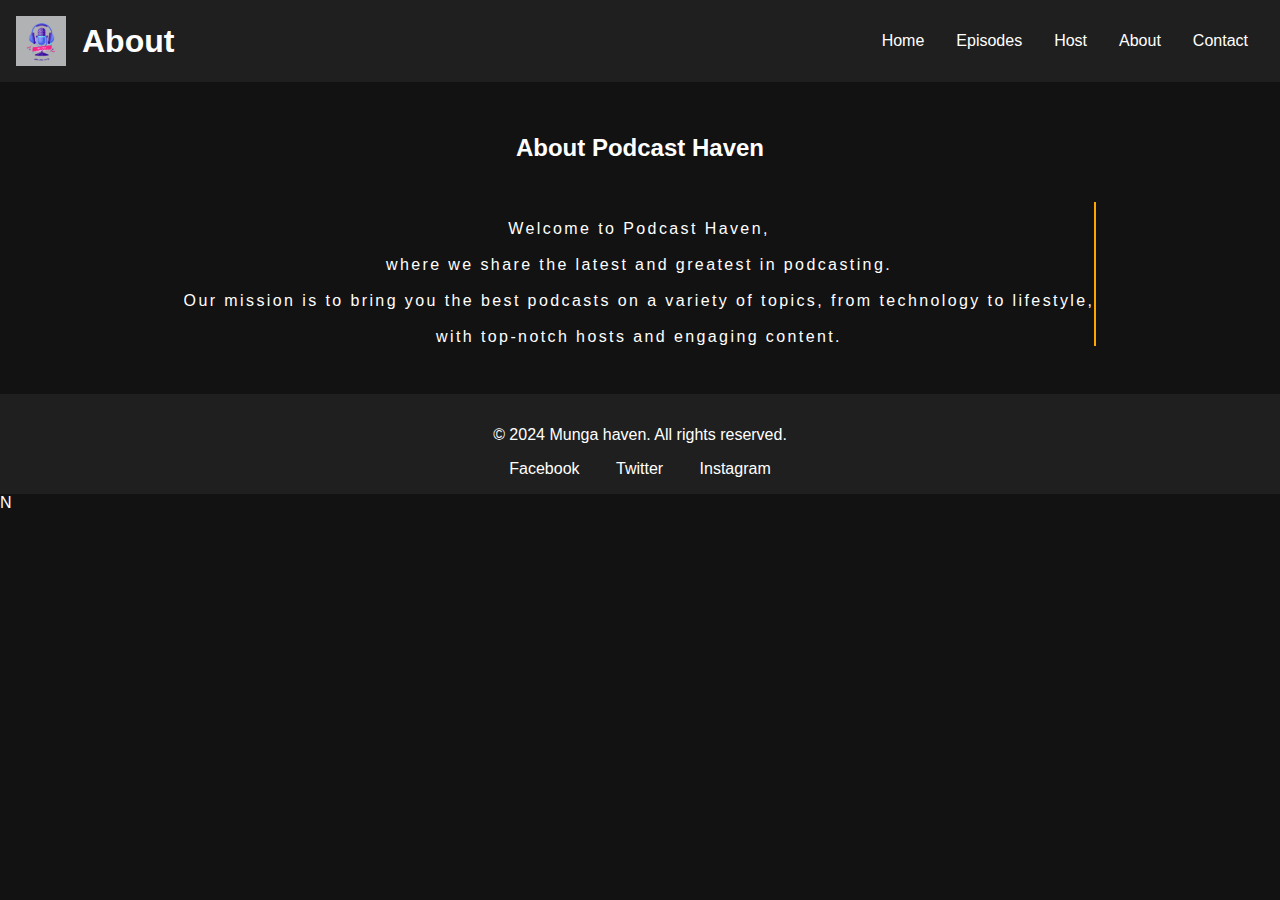
<file: pod/about.html>
<!DOCTYPE html>
<html lang="en">
<head>
  <meta charset="UTF-8">
  <meta name="viewport" content="width=device-width, initial-scale=1.0">
  <title>About Podcast</title>
  <link rel="stylesheet" href="about.css">
</head>
<body>
  <div class="header">
    <img src="logo.jpeg" alt="Podcast Logo" class="logo" />
    <h1>About</h1>
    <nav>
      <ul>
          <li><a href="home.html">Home</a></li>
          <li><a href="index.html">Episodes</a></li>
          <li><a href="host.html" class="button">Host</a></li>
          <li><a href="about.html">About</a></li>
          <li><a href="#contact">Contact</a></li>
      </ul>
    </nav>
  </div>

  <section class="about" id="about">
    <h2>About Podcast Haven</h2>
    <p class="typewriter">
    <br>Welcome to Podcast Haven,<br>
    <br>  where we share the latest and greatest in podcasting.<br>
    <br>  Our mission is to bring you the best podcasts on a variety of topics, from technology to lifestyle,<br>
    <br>  with top-notch hosts and engaging content.</p>
  </section>

  <footer class="footer">
    <p>&copy; 2024 Munga haven. All rights reserved.</p>
    <div class="social-links">
      <a href="#facebook">Facebook</a>
      <a href="#twitter">Twitter</a>
      <a href="#instagram">Instagram</a>
    </div>
  </footer>
</body>
</html>
N
</file>
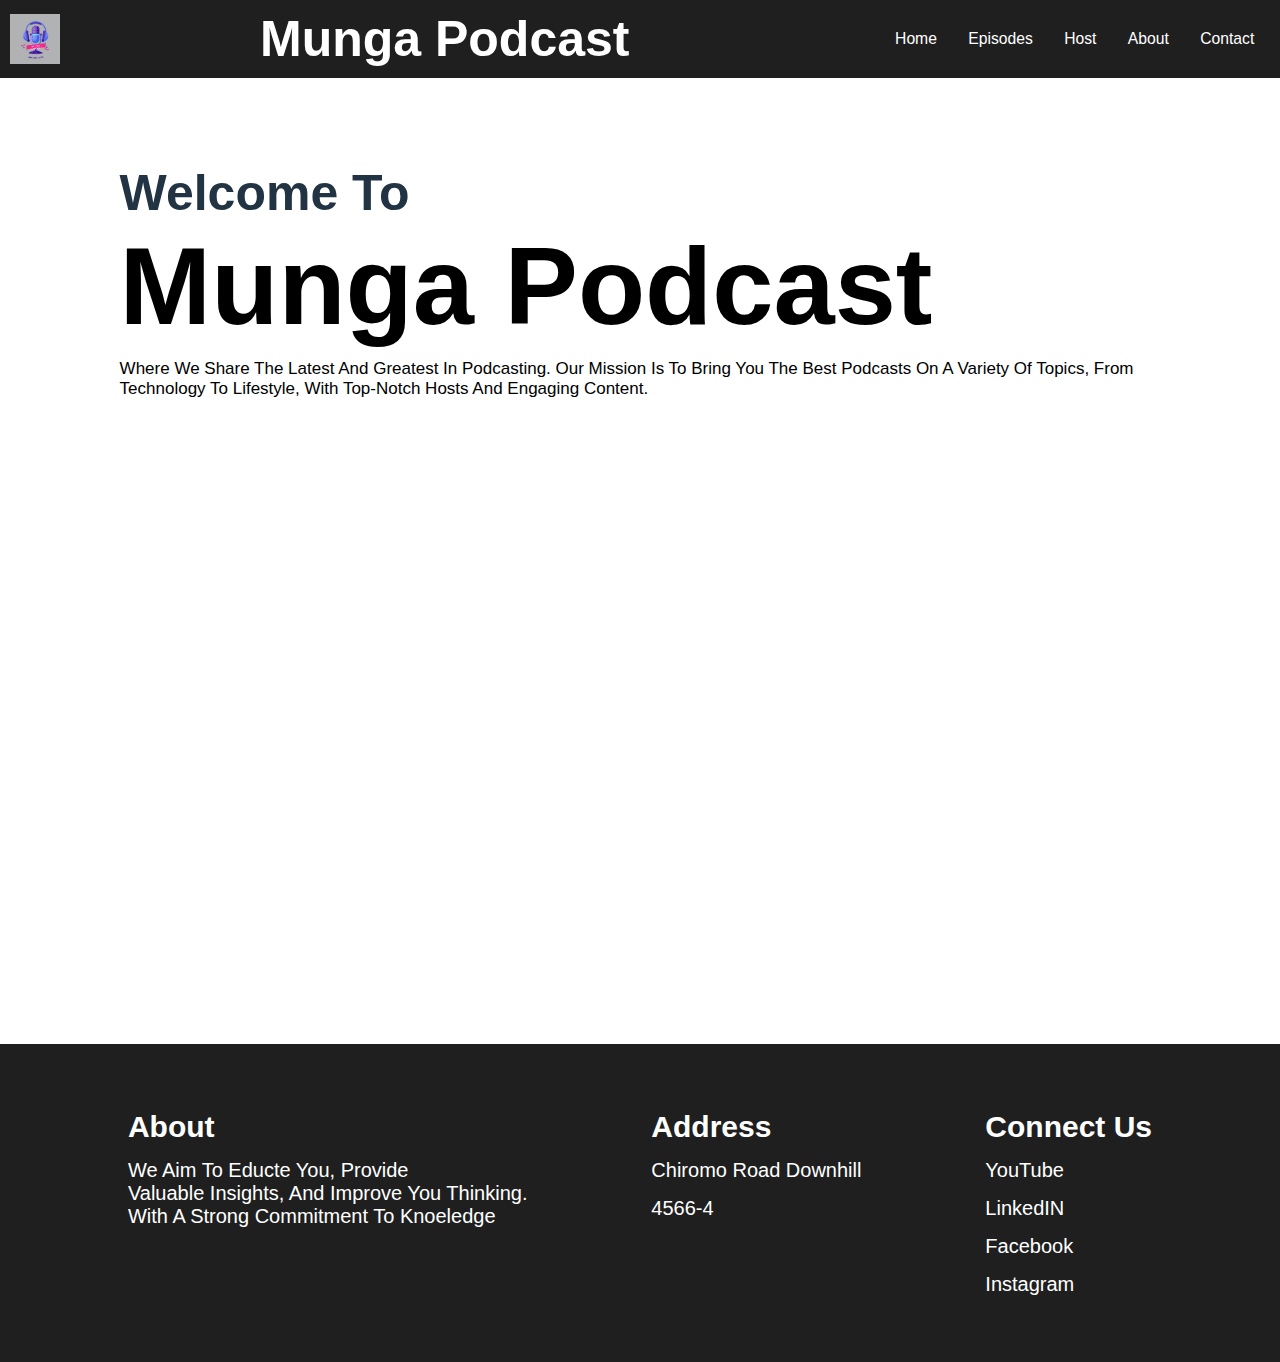
<file: pod/home.html>
<!DOCTYPE html>
<html lang="en">
<head>
    <meta charset="UTF-8">
    <meta name="viewport" content="width=device-width, initial-scale=1.0">
    <title>Munga podcast</title>
    <link rel="stylesheet"href="home.css">

</head>
<body>
  <div class="header">
    <img src="logo.jpeg" alt="Podcast Logo" class="logo" />
    <h1>Munga Podcast</h1>
    <nav>
      <ul>
        <li><a href="home.html">Home</a></li>
        <li><a href="index.html">Episodes</a></li>
        <li><a href="host.html" class="button">Host</a></li>
        <li><a href="about.html">About</a></li>
        <li><a href="#contact">Contact</a></li>
      </ul>
    </nav>
  </div>

    <div id="home" class="main-home">

        <div class="inner-home">
            <div class="main-inner-home left">
                <div class="left-content">
                    <h3>Welcome to</h3>
                    <h1>Munga podcast</h1>
                    <p>where we share the latest and greatest in podcasting.
                       Our mission is to bring you the best podcasts on a variety of topics, from technology to lifestyle,
                       with top-notch hosts and engaging content.</p>

            </div>
        </div>
     </div>
   </div>
  </div>



    <!-- footer -->


    <div class="footer">
        <div class="text">
            <h2>About</h2>
            <p> we aim to educte you, provide <br>
              valuable insights, and improve you thinking.<br>
              With a strong commitment to knoeledge <br></p>

        </div>
        <div class="text">
            <h2>Address</h2>
            <p>Chiromo Road Downhill</p>
            <p>4566-4</p>


        </div>
        <div class="text">
            <h2>Connect Us</h2>
            <p>YouTube</p>
            <p>LinkedIN</p>
            <p>Facebook</p>
            <p>Instagram</p>

        </div>
    </div>
</div>

</body>
</html>
</file>
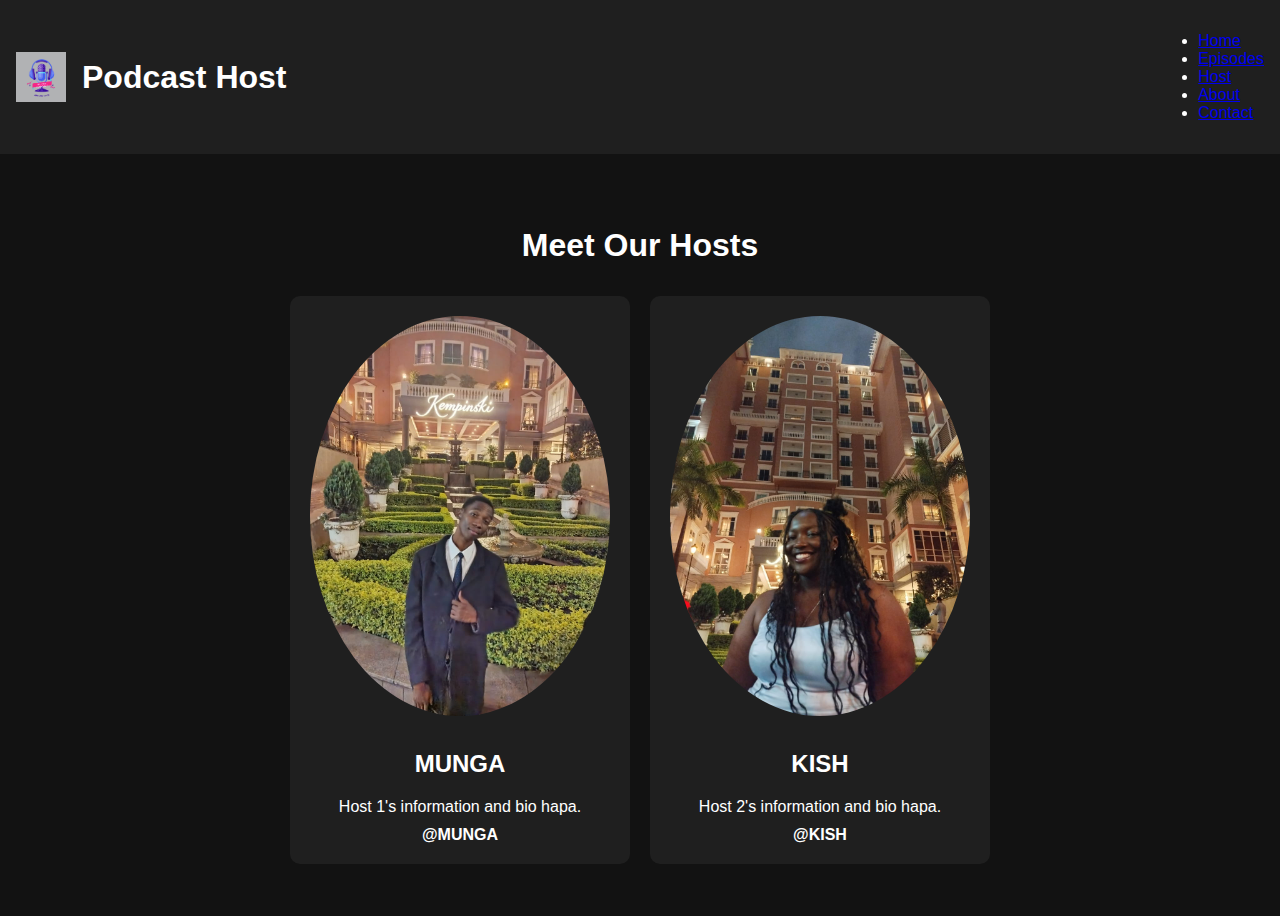
<file: pod/host.html>
<!DOCTYPE html>
<html lang="en">
<head>
    <meta charset="UTF-8">
    <meta name="viewport" content="width=device-width, initial-scale=1.0">
    <title>Podcast Hosts</title>
    <link rel="stylesheet" href="host.css">
</head>
<body>
  <div class="header">
    <img src="logo.jpeg" alt="Podcast Logo" class="logo" />
    <h1>Podcast Host</h1>
    <nav>
      <ul>
        <li><a href="home.html">Home</a></li>
        <li><a href="index.html">Episodes</a></li>
        <li><a href="host.html" class="button">Host</a></li>
        <li><a href="about.html">About</a></li>
        <li><a href="#contact">Contact</a></li>
      </ul>
    </nav>
  </div>
    <main>
        <section class="hosts">
            <h1>Meet Our Hosts</h1>
            <div class="host-list">
                <div class="host">
                    <img src="host3.jpg" alt="Host 1" class="host-photo">
                    <h2>MUNGA</h2>
                    <p class="host-info">Host 1's information and bio hapa.</p>
                    <a href="https://www.instagram.com/host1" target="_blank" class="instagram-handle">@MUNGA</a>
                </div>
                <div class="host">
                    <img src="host2.jpg" alt="Host 2" class="host-photo">
                    <h2>KISH</h2>
                    <p class="host-info">Host 2's information and bio hapa.</p>
                    <a href="https://www.instagram.com/host2" target="_blank" class="instagram-handle">@KISH</a>
                </div>
                <!-- Add more hosts wenye wako -->
            </div>

        </section>
    </main>
</body>
</html>
</file>
<file: pod/about.css>
body {
  margin: 0;
  font-family: 'Arial', sans-serif;
  background-color: #121212;
  color: #ffffff;
  overflow-x: hidden;
}

.header {
  display: flex;
  align-items: center;
  background-color: #1f1f1f;
  padding: 1em;
}

.header .logo {
  width: 50px;
  margin-right: 1em;
}

.header h1 {
  margin: 0;
  flex-grow: 1;
}

.header nav ul {
  display: flex;
  list-style: none;
  padding: 0;
  margin: 0;
}

.header nav ul li {
  margin: 0 1em;
}

.header nav ul li a {
  color: #ffffff;
  text-decoration: none;
}

.about {
  display: flex;
  flex-direction: column;
  justify-content: center;
  align-items: center;
  flex-grow: 1;
  padding: 2em;
  text-align: center;
  animation: fadeIn 2s ease-in-out;
}

.about h2 {
  margin-bottom: 1em;
}

.about .typewriter {
  overflow: hidden;
  border-right: .15em solid orange;
  white-space: nowrap;
  letter-spacing: .15em;
  animation: typing 4s steps(40, end), blink-caret .75s step-end infinite;
}

.footer {
  background-color: #1f1f1f;
  text-align: center;
  padding: 1em;
}

.footer .social-links a {
  margin: 0 1em;
  color: #ffffff;
  text-decoration: none;
}

@keyframes fadeIn {
  0% {
    opacity: 0;
    transform: translateY(20px);
  }
  100% {
    opacity: 1;
    transform: translateY(0);
  }
}

@keyframes typing {
  from {
    width: 0;
  }
  to {
    width: 100%;
  }
}

@keyframes blink-caret {
  from, to {
    border-color: transparent;
  }
  50% {
    border-color: orange;
  }
}
</file>
<file: pod/home.css>
:root{
    --color1 :#1d7de4;
    --color2:#7bedfc;
    --color3: rgb(38, 190, 216);
    --color4:#223443;
    --color5:#f8a4af;
}
*{
    font-family: 'Nunito', sans-serif;
    margin:0; padding:0;
    box-sizing: border-box;
    outline: none; border:none;
    text-decoration: none;
    text-transform: capitalize;
    transition:all .2s linear;
  }
  html{
    font-size: 62.5%;
    overflow-x: hidden;
    scroll-behavior: smooth;
    scroll-padding-top: 6rem;
  }

  /*header section*/
  .header {
    display: flex;
    align-items: center;
    background-color: #1f1f1f;
    padding: 1em;
  }

  .header .logo {
    width: 50px;
    margin-right: 20em;
  }

  .header h1 {
    margin: 0;
    flex-grow: 2;
    font-size: 5rem;
    color: #ffffff;
  }

  .header nav ul {
    display: flex;
    list-style: none;
    padding: 0;
    margin: 0;
  }

  .header nav ul li {
    margin: 0 1em;
    font-size: 157%;

  }

  .header nav ul li a {
    color: #ffffff;
    text-decoration: none;
  }

/* home section started */
.main-home{
  width: 100%;

  height: 100vh;
  padding: 2rem 7%;
  background-color: white;
}
.inner-home{
  display: flex;
  align-items: center;
  flex-wrap: wrap;
  gap: 1.5rem;
  padding-top: 6%;
}
.main-inner-home{
  flex: 1 1 45rem;
}

.main-inner-home .right-img img{
  width: 100%;
}
.left-content{
  padding: 0 3rem;
}
.left-content h3{
  color: var(--color4);
  font-size: 5rem;
}
.left-content h1{
  font-size: 11rem;
}
.left-content p{
  font-size: 1.7rem;
  padding: 1rem 0;
}


.footer{
  display: flex;
  flex-wrap: wrap;
  justify-content: space-around;
  background-color:#1f1f1f;
  color: white;
  font-size: 20px;
  padding: 66px;
  margin-top: 66px;
}
.footer p{
  margin-top: 15px;

}
</file>
<file: pod/host.css>
body {
    margin: 0;
    font-family: 'Arial', sans-serif;
    background-color: #121212;
    color: #ffffff;
}

.header {
  display: flex;
  align-items: center;
  background-color: #1f1f1f;
  padding: 1em;
}
.header .logo {
width: 50px;
margin-right: 1em;
}

.header h1 {
  margin: 0;
   flex-grow: 1;
}

main {
    padding: 20px;
}

.hosts {
    padding: 2em;
    text-align: center;
}

.hosts h1 {
    margin-bottom: 1em;
}

.host-list {
    display: flex;
    flex-wrap: wrap;
    gap: 20px;
    justify-content: center;
}

.host {
    background-color: #1f1f1f;
    padding: 20px;
    border-radius: 10px;
    max-width: 300px;
    text-align: center;
}

.host-photo {
    width: 100%;
    border-radius: 50%;
    margin-bottom: 10px;
}

.host-info {
    margin: 10px 0;
}

.instagram-handle {
    color: #ffffff;
    text-decoration: none;
    font-weight: bold;
}

.instagram-handle:hover {
    text-decoration: underline;
}
</file>
